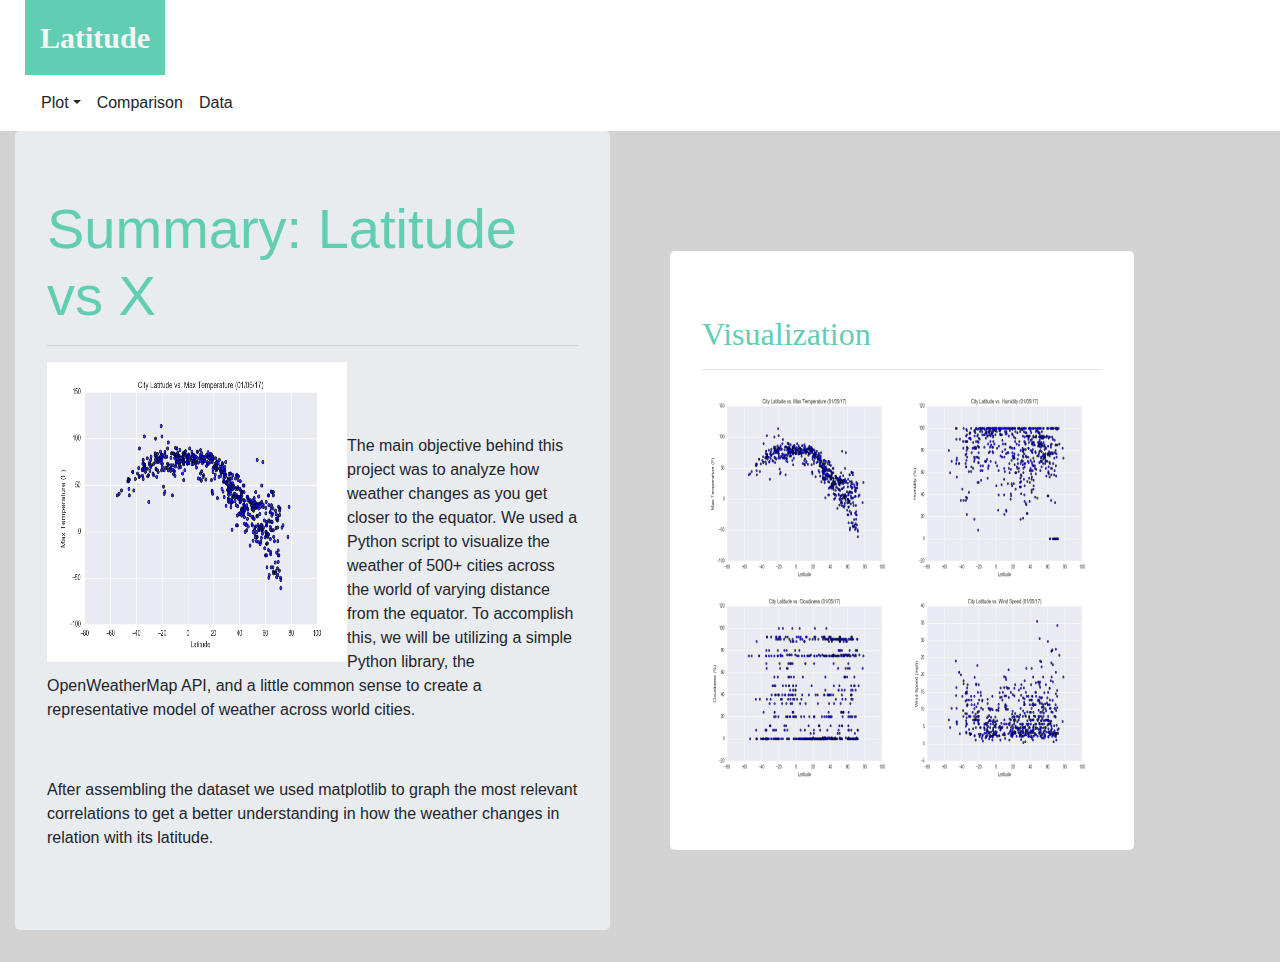
<file: index.html>
<!DOCTYPE html>
<html lang="en">

<head>
  <meta charset="UTF-8">
  <title>Web Design Homework - Web Visualization Dashboard</title>
  <link rel="stylesheet" href="https://stackpath.bootstrapcdn.com/bootstrap/4.3.1/css/bootstrap.min.css" integrity="sha384-ggOyR0iXCbMQv3Xipma34MD+dH/1fQ784/j6cY/iJTQUOhcWr7x9JvoRxT2MZw1T" crossorigin="anonymous">
  <link rel="stylesheet" href="style.css">
</head>
<body>
  <div class = "row row-1">
    <div class="float-left">
      <div class="Latitude"><strong><a href="https://luisgoldaracena.github.io/web-design-challenge/index.html">Latitude</strong></a></div>
    </div>

    <nav class="navbar navbar-expand-sm navbar-white">
      <a class="nav-link" href="https://luisgoldaracena.github.io/web-design-challenge/index.html"> 
          <button class="navbar-toggler navbar-toggler-right" type="button" data-toggle="collapse" data-target="#navbarSupportedContent" 
          aria-controls="navbarSupportedContent" aria-expanded="false" aria-label="Toggle navigation">
                  <span class="navbar-toggler-icon"> </span>
          </button>
      </a>

          
      <ul class="navbar-nav ml-auto">
        <li class="nav-item dropdown ml-auto">
            <a class="nav-link dropdown-toggle" data-toggle="dropdown" id="navbarDropdownMenuLink" href="#" role="button" 
            aria-haspopup="true" aria-expanded="false">Plot</a>
            <div class="dropdown-menu dropdown-menu-right" aria-labelledby="navbarDropdownMenuLink">
                <a class="dropdown-item" href="temperature.html">Temperature</a>
                <a class="dropdown-item" href="humidity.html">Humidity</a>
                <a class="dropdown-item" href="cloud.html">Cloudiness</a>
                <a class="dropdown-item" href="windspeed.html">Wind Speed </a>
            </div>
        </li> 
        <li class="nav-item">
            <a class="nav-link" href="comparison.html">Comparison
            </a>
        </li>
        <li class="nav-item">
            <a class="nav-link" href="data.html">Data</a>
        </li>
      </ul>
    </nav>

</div>

<div class="row row-2">
  <div class="col-md-6">
    <div class="container container-1">
      <div class="jumbotron jumbotron-1">
        <strong><h1 class="display-4">Summary: Latitude vs X</h1></strong>
        <hr class="my-3">
        <figure>
          <img src="WebVisualizations/assets/1-lat-temp.png" alt="..." style="width:300px;height:300px;float:left">
      </figure> 
        <p><br><br><br> The main objective behind this project was to analyze how weather changes as you get closer to the equator. We used a Python script to visualize the weather of 500+ cities across the world of varying distance from the equator. To accomplish this, we will be utilizing a simple Python library, the OpenWeatherMap API, and a little common sense to create a representative model of weather across world cities.</p>
        <p><br></p>
        <p>After assembling the dataset we used matplotlib to graph the most relevant correlations to get a better understanding in how the weather changes in relation with its latitude.</p>
      </div>
    </div>
  </div>

  <div class="col-md-6">
    <div class="container container-2">
      <div class="jumbotron jumbotron-2">
        <strong><h2 class="display-5">Visualization</h2></strong>
        <hr class="my-3">
        <div class="row">
          <div class="col-md-6">           
              <a href="temperature.html"><img src="WebVisualizations/assets/1-lat-temp.png" alt="..." style="width:200px;height:200px;float:left"></a>       
          </div>

          <div>    
              <a href="humidity.html"><img src="WebVisualizations/assets/2-lat-hum.png" alt="..." style="width:200px;height:200px;float:right"></a>  
          </div>
        </div>
        <div class="row">
          <div class="col-md-6">
              <a href="cloud.html"><img src="WebVisualizations/assets/3-lat-cld.png" alt="..." style="width:200px;height:200px;float:left"></a>
          </div>

          <div>
              <a href="windspeed.html"><img src="WebVisualizations/assets/4-lat-ws.png" alt="..." style="width:200px;height:200px;float:right"></a>
          </div>
        </div>
        
      </div>
    </div>
  </div>
</div>

<script src="https://code.jquery.com/jquery-3.3.1.slim.min.js" integrity="sha384-q8i/X+965DzO0rT7abK41JStQIAqVgRVzpbzo5smXKp4YfRvH+8abtTE1Pi6jizo" crossorigin="anonymous"></script>
<script src="https://cdnjs.cloudflare.com/ajax/libs/popper.js/1.14.7/umd/popper.min.js" integrity="sha384-UO2eT0CpHqdSJQ6hJty5KVphtPhzWj9WO1clHTMGa3JDZwrnQq4sF86dIHNDz0W1" crossorigin="anonymous"></script>
<script src="https://stackpath.bootstrapcdn.com/bootstrap/4.3.1/js/bootstrap.min.js" integrity="sha384-JjSmVgyd0p3pXB1rRibZUAYoIIy6OrQ6VrjIEaFf/nJGzIxFDsf4x0xIM+B07jRM" crossorigin="anonymous"></script>

</body>

</html>
</file>
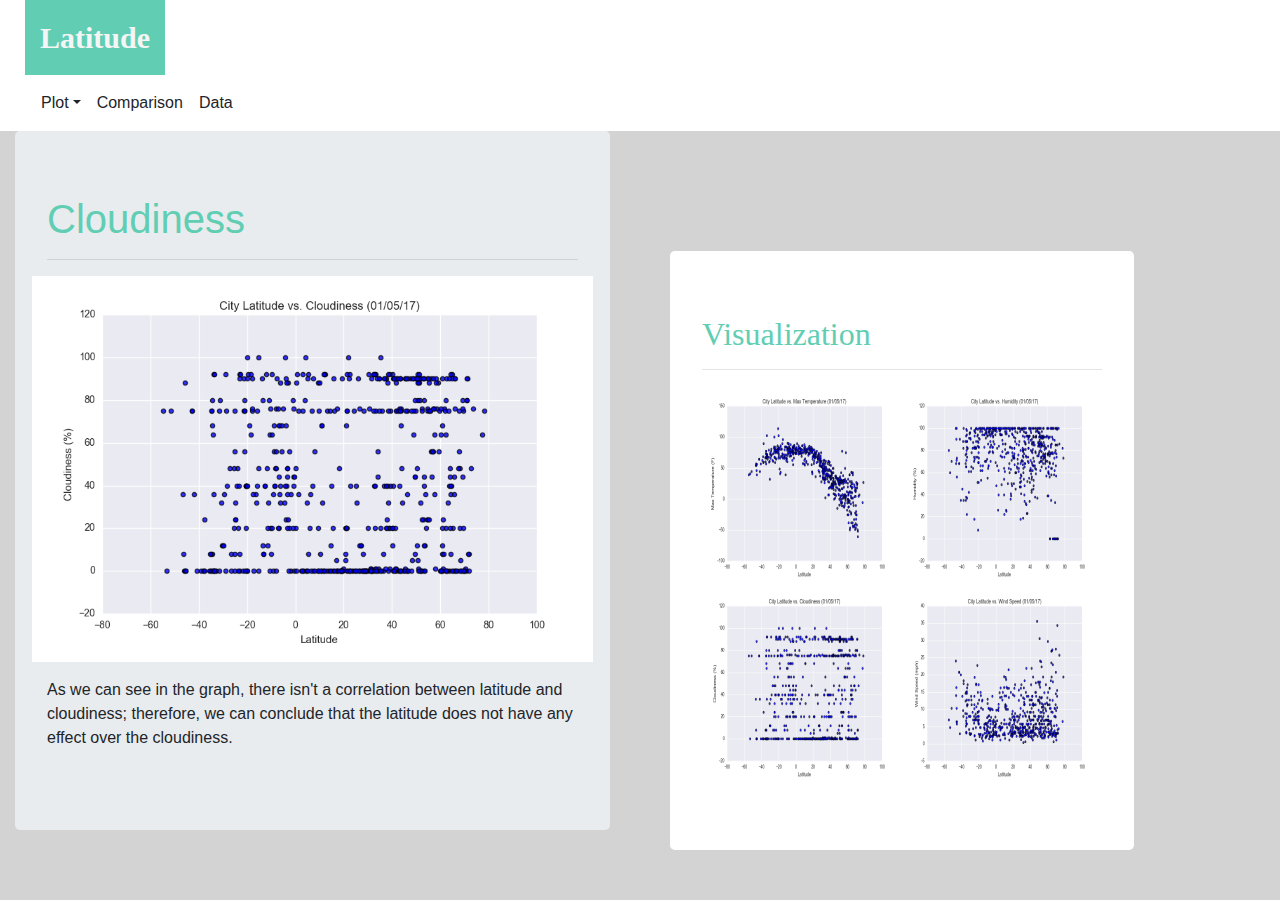
<file: cloud.html>
<!DOCTYPE html>
<html lang="en">

<head>
  <meta charset="UTF-8">
  <title>Cloudiness Page</title>
  <link rel="stylesheet" href="https://stackpath.bootstrapcdn.com/bootstrap/4.3.1/css/bootstrap.min.css" integrity="sha384-ggOyR0iXCbMQv3Xipma34MD+dH/1fQ784/j6cY/iJTQUOhcWr7x9JvoRxT2MZw1T" crossorigin="anonymous">
  <link rel="stylesheet" href="style.css">
</head>
<body>
  <div class = "row row-1">
    <div class="float-left">
      <div class="Latitude"><strong><a href="https://luisgoldaracena.github.io/web-design-challenge/index.html">Latitude</strong></a></div>
    </div>

    <nav class="navbar navbar-expand-sm navbar-white">
      <a class="nav-link" href="https://luisgoldaracena.github.io/web-design-challenge/index.html"> 
          <button class="navbar-toggler navbar-toggler-right" type="button" data-toggle="collapse" data-target="#navbarSupportedContent" 
          aria-controls="navbarSupportedContent" aria-expanded="false" aria-label="Toggle navigation">
                  <span class="navbar-toggler-icon"> </span>
          </button>
      </a>

          
      <ul class="navbar-nav ml-auto">
        <li class="nav-item dropdown ml-auto">
            <a class="nav-link dropdown-toggle" data-toggle="dropdown" id="navbarDropdownMenuLink" href="#" role="button" 
            aria-haspopup="true" aria-expanded="false">Plot</a>
            <div class="dropdown-menu dropdown-menu-right" aria-labelledby="navbarDropdownMenuLink">
                <a class="dropdown-item" href="temperature.html">Temperature</a>
                <a class="dropdown-item" href="https://luisgoldaracena.github.io/web-design-challenge/humidity.html">Humidity</a>
                <a class="dropdown-item" href="cloud.html">Cloudiness</a>
                <a class="dropdown-item" href="windspeed.html">Wind Speed </a>
            </div>
        </li> 
        <li class="nav-item">
            <a class="nav-link" href="comparison.html">Comparison
            </a>
        </li>
        <li class="nav-item">
            <a class="nav-link" href="data.html">Data</a>
        </li>
      </ul>
    </nav>
   </div>

   <div class="row row-2">
    <div class="col-md-6">
      <div class="container container-1">
        <div class="jumbotron jumbotron-1">
          <strong><h1 class="display-9">Cloudiness</h1></strong>
          <hr class="my-3">  
        <div class="row"> 
            <figure>
                <img src="WebVisualizations/assets/3-lat-cld.png" alt="..." style="width:100%;height:100%; align:middle">
            </figure>  
        </div>
        <p>As we can see in the graph, there isn't a correlation between latitude and cloudiness; therefore, we can conclude that the latitude does not have any effect over the cloudiness.</p>
        </div>
      </div>
    </div>
  
    <div class="col-md-6">
      <div class="container container-2">
        <div class="jumbotron jumbotron-2">
          <strong><h2 class="display-5">Visualization</h2></strong>
          <hr class="my-3">
          <div class="row">
            <div class="col-md-6">           
                <a href="temperature.html"><img src="WebVisualizations/assets/1-lat-temp.png" alt="..." style="width:200px;height:200px;float:left"></a>       
            </div>
  
            <div>    
                <a href="https://luisgoldaracena.github.io/web-design-challenge/humidity.html"><img src="WebVisualizations/assets/2-lat-hum.png" alt="..." style="width:200px;height:200px;float:right"></a>  
            </div>
          </div>
          <div class="row">
            <div class="col-md-6">
                <a href="cloud.html"><img src="WebVisualizations/assets/3-lat-cld.png" alt="..." style="width:200px;height:200px;float:left"></a>
            </div>
  
            <div>
                <a href="windspeed.html"><img src="WebVisualizations/assets/4-lat-ws.png" alt="..." style="width:200px;height:200px;float:right"></a>
            </div>
          </div>
          
        </div>
      </div>
    </div>
  </div>

   




<script src="https://code.jquery.com/jquery-3.3.1.slim.min.js" integrity="sha384-q8i/X+965DzO0rT7abK41JStQIAqVgRVzpbzo5smXKp4YfRvH+8abtTE1Pi6jizo" crossorigin="anonymous"></script>
<script src="https://cdnjs.cloudflare.com/ajax/libs/popper.js/1.14.7/umd/popper.min.js" integrity="sha384-UO2eT0CpHqdSJQ6hJty5KVphtPhzWj9WO1clHTMGa3JDZwrnQq4sF86dIHNDz0W1" crossorigin="anonymous"></script>
<script src="https://stackpath.bootstrapcdn.com/bootstrap/4.3.1/js/bootstrap.min.js" integrity="sha384-JjSmVgyd0p3pXB1rRibZUAYoIIy6OrQ6VrjIEaFf/nJGzIxFDsf4x0xIM+B07jRM" crossorigin="anonymous"></script>

</body>

</html>
</file>
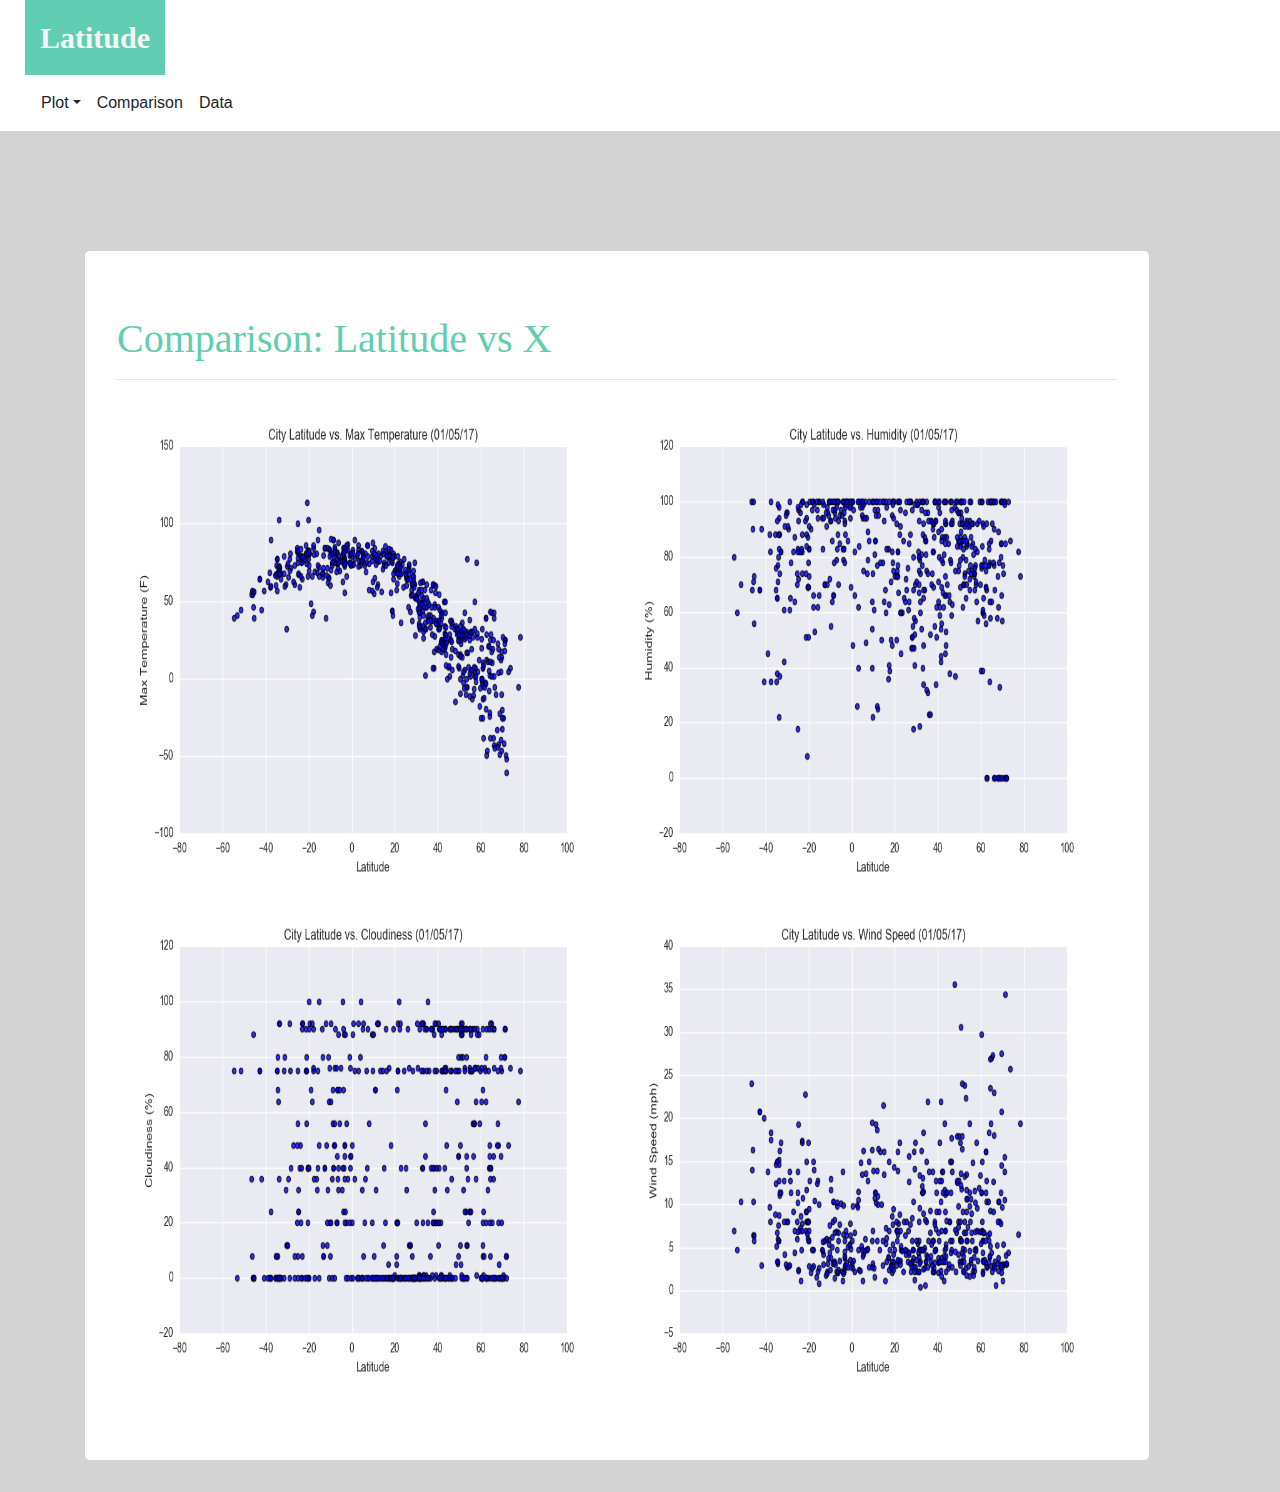
<file: comparison.html>
<!DOCTYPE html>
<html lang="en">

<head>
  <meta charset="UTF-8">
  <title>Comparison Page</title>
  <link rel="stylesheet" href="https://stackpath.bootstrapcdn.com/bootstrap/4.3.1/css/bootstrap.min.css" integrity="sha384-ggOyR0iXCbMQv3Xipma34MD+dH/1fQ784/j6cY/iJTQUOhcWr7x9JvoRxT2MZw1T" crossorigin="anonymous">
  <link rel="stylesheet" href="style.css">
</head>
<body>
  <div class = "row row-1">
    <div class="float-left">
      <div class="Latitude"><strong><a href="https://luisgoldaracena.github.io/web-design-challenge/index.html">Latitude</strong></a></div>
    </div>

    <nav class="navbar navbar-expand-sm navbar-white">
      <a class="nav-link" href="https://luisgoldaracena.github.io/web-design-challenge/index.html"> 
          <button class="navbar-toggler navbar-toggler-right" type="button" data-toggle="collapse" data-target="#navbarSupportedContent" 
          aria-controls="navbarSupportedContent" aria-expanded="false" aria-label="Toggle navigation">
                  <span class="navbar-toggler-icon"> </span>
          </button>
      </a>

          
      <ul class="navbar-nav ml-auto">
        <li class="nav-item dropdown ml-auto">
            <a class="nav-link dropdown-toggle" data-toggle="dropdown" id="navbarDropdownMenuLink" href="#" role="button" 
            aria-haspopup="true" aria-expanded="false">Plot</a>
            <div class="dropdown-menu dropdown-menu-right" aria-labelledby="navbarDropdownMenuLink">
                <a class="dropdown-item" href="temperature.html">Temperature</a>
                <a class="dropdown-item" href="humidity.html">Humidity</a>
                <a class="dropdown-item" href="cloud.html">Cloudiness</a>
                <a class="dropdown-item" href="windspeed.html">Wind Speed </a>
            </div>
        </li> 
        <li class="nav-item">
            <a class="nav-link" href="comparison.html">Comparison
            </a>
        </li>
        <li class="nav-item">
            <a class="nav-link" href="data.html">Data</a>
        </li>
      </ul>
    </nav>
   </div>

   <div class="row row-3">
    
      <div class="container container-3">
        <div class="jumbotron jumbotron-3">
          <strong><h1 class="display-6">Comparison: Latitude vs X</h1></strong>
          <hr class="my-3">
          <div class="row">
            <div class="col-md-6">           
                <a href="temperature.html"><img src="WebVisualizations/assets/1-lat-temp.png" alt="..." style="width:500px;height:500px;float:left"></a>       
            </div>
  
            <div>    
                <a href="humidity.html"><img src="WebVisualizations/assets/2-lat-hum.png" alt="..." style="width:500px;height:500px;float:right"></a>  
            </div>
          </div>
          <div class="row">
            <div class="col-md-6">
                <a href="cloud.html"><img src="WebVisualizations/assets/3-lat-cld.png" alt="..." style="width:500px;height:500px;float:left"></a>
            </div>
  
            <div>
                <a href="windspeed.html"><img src="WebVisualizations/assets/4-lat-ws.png" alt="..." style="width:500px;height:500px;float:right"></a>
            </div>
          </div>
          
        </div>
      
    </div>
    
  </div>


<script src="https://code.jquery.com/jquery-3.3.1.slim.min.js" integrity="sha384-q8i/X+965DzO0rT7abK41JStQIAqVgRVzpbzo5smXKp4YfRvH+8abtTE1Pi6jizo" crossorigin="anonymous"></script>
<script src="https://cdnjs.cloudflare.com/ajax/libs/popper.js/1.14.7/umd/popper.min.js" integrity="sha384-UO2eT0CpHqdSJQ6hJty5KVphtPhzWj9WO1clHTMGa3JDZwrnQq4sF86dIHNDz0W1" crossorigin="anonymous"></script>
<script src="https://stackpath.bootstrapcdn.com/bootstrap/4.3.1/js/bootstrap.min.js" integrity="sha384-JjSmVgyd0p3pXB1rRibZUAYoIIy6OrQ6VrjIEaFf/nJGzIxFDsf4x0xIM+B07jRM" crossorigin="anonymous"></script>

</body>

</html>
</file>
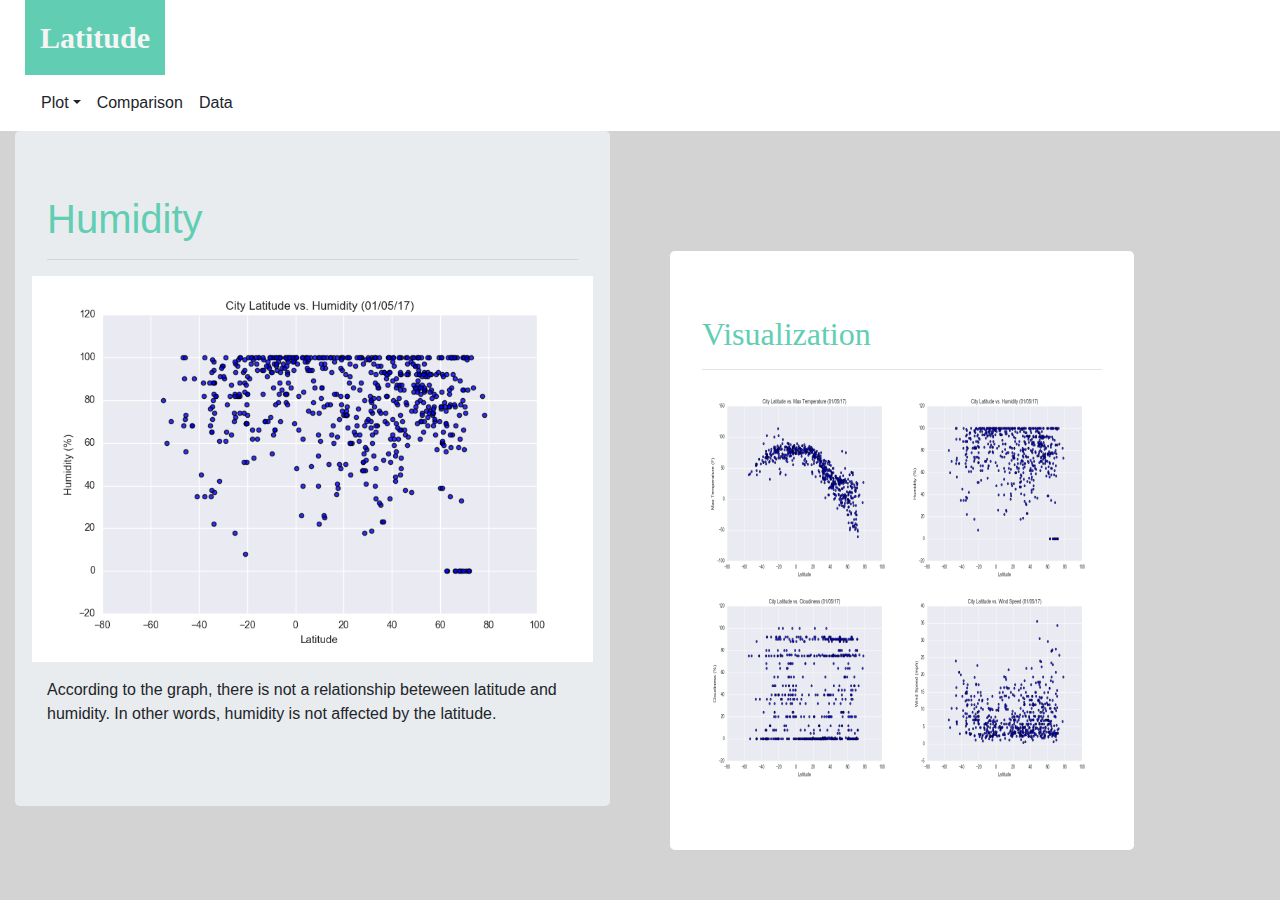
<file: humidity.html>
<!DOCTYPE html>
<html lang="en">

<head>
  <meta charset="UTF-8">
  <title>Humidity Page</title>
  <link rel="stylesheet" href="https://stackpath.bootstrapcdn.com/bootstrap/4.3.1/css/bootstrap.min.css" integrity="sha384-ggOyR0iXCbMQv3Xipma34MD+dH/1fQ784/j6cY/iJTQUOhcWr7x9JvoRxT2MZw1T" crossorigin="anonymous">
  <link rel="stylesheet" href="style.css">
</head>
<body>
  <div class = "row row-1">
    <div class="float-left">
      <div class="Latitude"><strong><a href="https://luisgoldaracena.github.io/web-design-challenge/index.html">Latitude</strong></a></div>
    </div>

    <nav class="navbar navbar-expand-sm navbar-white">
      <a class="nav-link" href="https://luisgoldaracena.github.io/web-design-challenge/index.html"> 
          <button class="navbar-toggler navbar-toggler-right" type="button" data-toggle="collapse" data-target="#navbarSupportedContent" 
          aria-controls="navbarSupportedContent" aria-expanded="false" aria-label="Toggle navigation">
                  <span class="navbar-toggler-icon"> </span>
          </button>
      </a>

          
      <ul class="navbar-nav ml-auto">
        <li class="nav-item dropdown ml-auto">
            <a class="nav-link dropdown-toggle" data-toggle="dropdown" id="navbarDropdownMenuLink" href="#" role="button" 
            aria-haspopup="true" aria-expanded="false">Plot</a>
            <div class="dropdown-menu dropdown-menu-right" aria-labelledby="navbarDropdownMenuLink">
                <a class="dropdown-item" href="temperature.html">Temperature</a>
                <a class="dropdown-item" href="https://luisgoldaracena.github.io/web-design-challenge/humidity.html">Humidity</a>
                <a class="dropdown-item" href="cloud.html">Cloudiness</a>
                <a class="dropdown-item" href="windspeed.html">Wind Speed </a>
            </div>
        </li> 
        <li class="nav-item">
            <a class="nav-link" href="comparison.html">Comparison
            </a>
        </li>
        <li class="nav-item">
            <a class="nav-link" href="data.html">Data</a>
        </li>
      </ul>
    </nav>
   </div>

   <div class="row row-2">
    <div class="col-md-6">
      <div class="container container-1">
        <div class="jumbotron jumbotron-1">
          <strong><h1 class="display-8">Humidity</h1></strong>
          <hr class="my-3">  
        <div class="row"> 
            <figure>
                <img src="WebVisualizations/assets/2-lat-hum.png" alt="..." style="width:100%;height:100%; align:middle">
            </figure>  
        </div>
        <p>According to the graph, there is not a relationship beteween latitude and humidity. In other words, humidity is not affected by the latitude.</p>
        </div>
      </div>
    </div>
  
    <div class="col-md-6">
      <div class="container container-2">
        <div class="jumbotron jumbotron-2">
          <strong><h2 class="display-5">Visualization</h2></strong>
          <hr class="my-3">
          <div class="row">
            <div class="col-md-6">           
                <a href="temperature.html"><img src="WebVisualizations/assets/1-lat-temp.png" alt="..." style="width:200px;height:200px;float:left"></a>       
            </div>
  
            <div>    
                <a href="https://luisgoldaracena.github.io/web-design-challenge/humidity.html"><img src="WebVisualizations/assets/2-lat-hum.png" alt="..." style="width:200px;height:200px;float:right"></a>  
            </div>
          </div>
          <div class="row">
            <div class="col-md-6">
                <a href="cloud.html"><img src="WebVisualizations/assets/3-lat-cld.png" alt="..." style="width:200px;height:200px;float:left"></a>
            </div>
  
            <div>
                <a href="windspeed.html"><img src="WebVisualizations/assets/4-lat-ws.png" alt="..." style="width:200px;height:200px;float:right"></a>
            </div>
          </div>
          
        </div>
      </div>
    </div>
  </div>

   




<script src="https://code.jquery.com/jquery-3.3.1.slim.min.js" integrity="sha384-q8i/X+965DzO0rT7abK41JStQIAqVgRVzpbzo5smXKp4YfRvH+8abtTE1Pi6jizo" crossorigin="anonymous"></script>
<script src="https://cdnjs.cloudflare.com/ajax/libs/popper.js/1.14.7/umd/popper.min.js" integrity="sha384-UO2eT0CpHqdSJQ6hJty5KVphtPhzWj9WO1clHTMGa3JDZwrnQq4sF86dIHNDz0W1" crossorigin="anonymous"></script>
<script src="https://stackpath.bootstrapcdn.com/bootstrap/4.3.1/js/bootstrap.min.js" integrity="sha384-JjSmVgyd0p3pXB1rRibZUAYoIIy6OrQ6VrjIEaFf/nJGzIxFDsf4x0xIM+B07jRM" crossorigin="anonymous"></script>

</body>

</html>
</file>
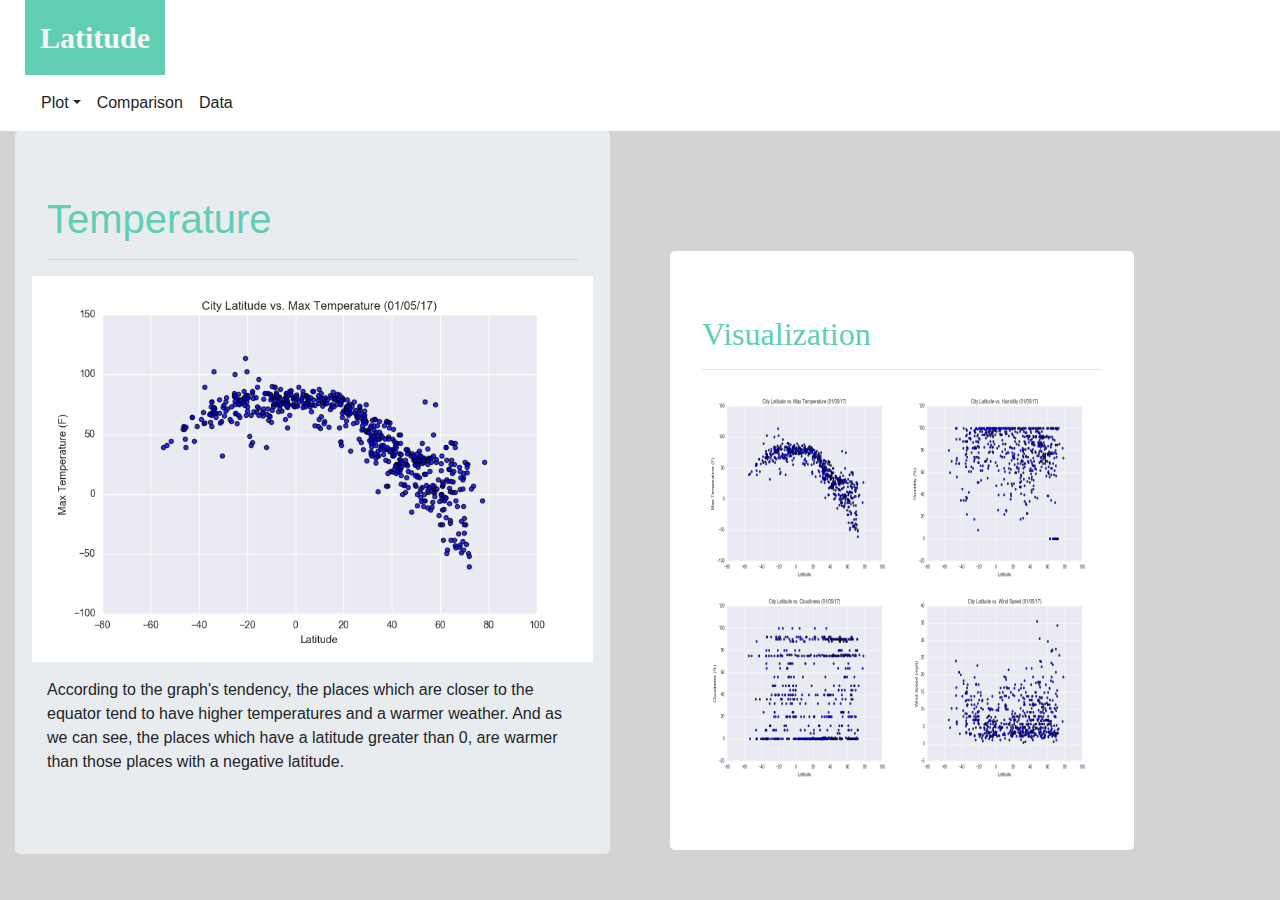
<file: temperature.html>
<!DOCTYPE html>
<html lang="en">

<head>
  <meta charset="UTF-8">
  <title>Temperature Page</title>
  <link rel="stylesheet" href="https://stackpath.bootstrapcdn.com/bootstrap/4.3.1/css/bootstrap.min.css" integrity="sha384-ggOyR0iXCbMQv3Xipma34MD+dH/1fQ784/j6cY/iJTQUOhcWr7x9JvoRxT2MZw1T" crossorigin="anonymous">
  <link rel="stylesheet" href="style.css">
</head>
<body>
  <div class = "row row-1">
    <div class="float-left">
      <div class="Latitude"><strong><a href="https://luisgoldaracena.github.io/web-design-challenge/index.html">Latitude</strong></a></div>
    </div>

    <nav class="navbar navbar-expand-sm navbar-white">
      <a class="nav-link" href="https://luisgoldaracena.github.io/web-design-challenge/index.html"> 
          <button class="navbar-toggler navbar-toggler-right" type="button" data-toggle="collapse" data-target="#navbarSupportedContent" 
          aria-controls="navbarSupportedContent" aria-expanded="false" aria-label="Toggle navigation">
                  <span class="navbar-toggler-icon"> </span>
          </button>
      </a>

          
      <ul class="navbar-nav ml-auto">
        <li class="nav-item dropdown ml-auto">
            <a class="nav-link dropdown-toggle" data-toggle="dropdown" id="navbarDropdownMenuLink" href="#" role="button" 
            aria-haspopup="true" aria-expanded="false">Plot</a>
            <div class="dropdown-menu dropdown-menu-right" aria-labelledby="navbarDropdownMenuLink">
                <a class="dropdown-item" href="temperature.html">Temperature</a>
                <a class="dropdown-item" href="humidity.html">Humidity</a>
                <a class="dropdown-item" href="cloud.html">Cloudiness</a>
                <a class="dropdown-item" href="windspeed.html">Wind Speed </a>
            </div>
        </li> 
        <li class="nav-item">
            <a class="nav-link" href="comparison.html">Comparison
            </a>
        </li>
        <li class="nav-item">
            <a class="nav-link" href="data.html">Data</a>
        </li>
      </ul>
    </nav>
   </div>

   <div class="row row-2">
    <div class="col-md-6">
      <div class="container container-1">
        <div class="jumbotron jumbotron-1">
          <strong><h1 class="display-7">Temperature</h1></strong>
          <hr class="my-3">  
        <div class="row"> 
            <figure>
                <img src="WebVisualizations/assets/1-lat-temp.png" alt="..." style="width:100%;height:100%; align:middle">
            </figure>  
        </div>
        <p>According to the graph's tendency, the places which are closer to the equator tend to have higher temperatures and a warmer weather. And as we can see, the places which have a latitude greater than 0, are warmer than those places with a negative latitude.</p>
        </div>
      </div>
    </div>
  
    <div class="col-md-6">
      <div class="container container-2">
        <div class="jumbotron jumbotron-2">
          <strong><h2 class="display-5">Visualization</h2></strong>
          <hr class="my-3">
          <div class="row">
            <div class="col-md-6">           
                <a href="temperature.html"><img src="WebVisualizations/assets/1-lat-temp.png" alt="..." style="width:200px;height:200px;float:left"></a>       
            </div>
  
            <div>    
                <a href="humidity.html"><img src="WebVisualizations/assets/2-lat-hum.png" alt="..." style="width:200px;height:200px;float:right"></a>  
            </div>
          </div>
          <div class="row">
            <div class="col-md-6">
                <a href="cloud.html"><img src="WebVisualizations/assets/3-lat-cld.png" alt="..." style="width:200px;height:200px;float:left"></a>
            </div>
  
            <div>
                <a href="windspeed.html"><img src="WebVisualizations/assets/4-lat-ws.png" alt="..." style="width:200px;height:200px;float:right"></a>
            </div>
          </div>
          
        </div>
      </div>
    </div>
  </div>

   




<script src="https://code.jquery.com/jquery-3.3.1.slim.min.js" integrity="sha384-q8i/X+965DzO0rT7abK41JStQIAqVgRVzpbzo5smXKp4YfRvH+8abtTE1Pi6jizo" crossorigin="anonymous"></script>
<script src="https://cdnjs.cloudflare.com/ajax/libs/popper.js/1.14.7/umd/popper.min.js" integrity="sha384-UO2eT0CpHqdSJQ6hJty5KVphtPhzWj9WO1clHTMGa3JDZwrnQq4sF86dIHNDz0W1" crossorigin="anonymous"></script>
<script src="https://stackpath.bootstrapcdn.com/bootstrap/4.3.1/js/bootstrap.min.js" integrity="sha384-JjSmVgyd0p3pXB1rRibZUAYoIIy6OrQ6VrjIEaFf/nJGzIxFDsf4x0xIM+B07jRM" crossorigin="anonymous"></script>

</body>

</html>
</file>
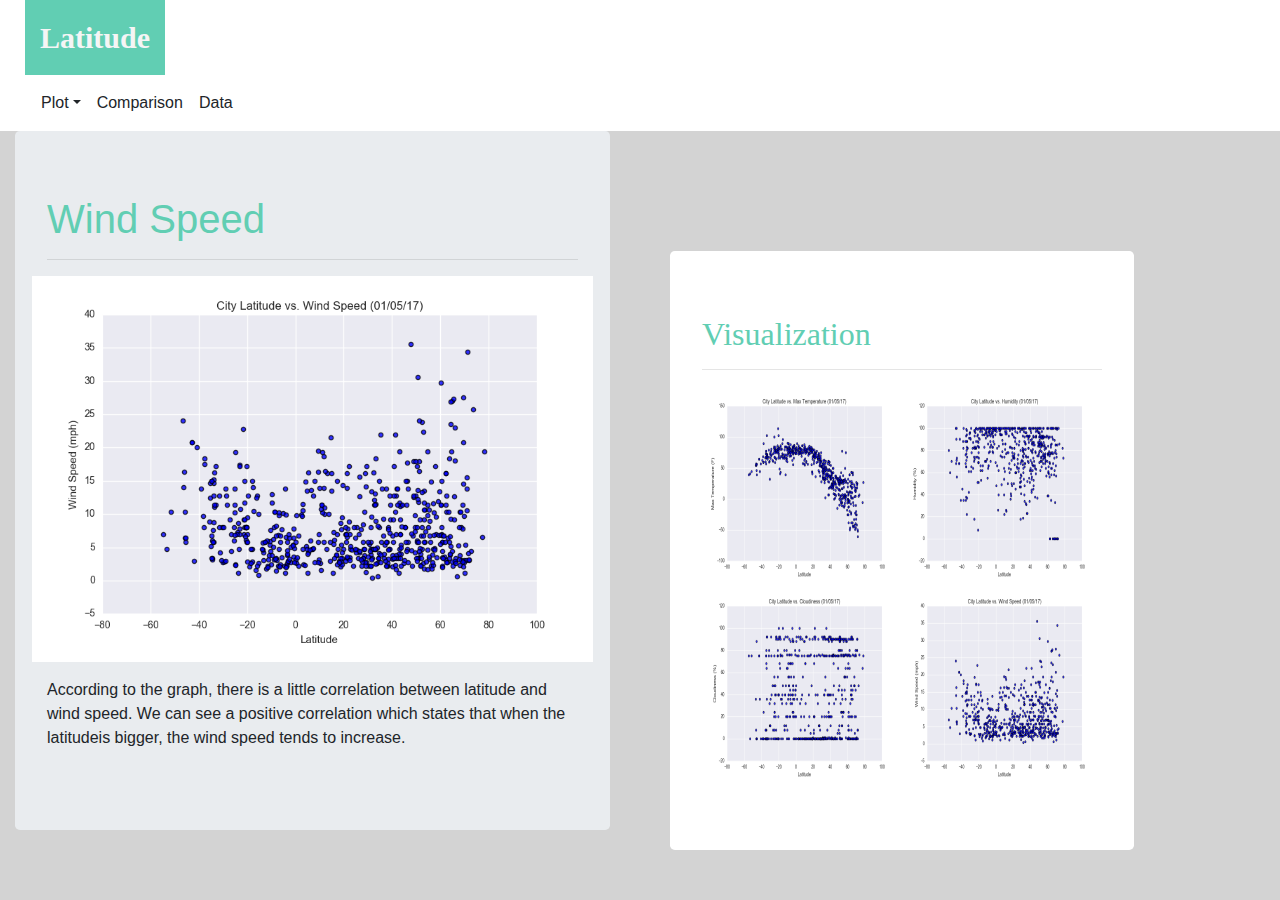
<file: windspeed.html>
<!DOCTYPE html>
<html lang="en">

<head>
  <meta charset="UTF-8">
  <title>Temperature Page</title>
  <link rel="stylesheet" href="https://stackpath.bootstrapcdn.com/bootstrap/4.3.1/css/bootstrap.min.css" integrity="sha384-ggOyR0iXCbMQv3Xipma34MD+dH/1fQ784/j6cY/iJTQUOhcWr7x9JvoRxT2MZw1T" crossorigin="anonymous">
  <link rel="stylesheet" href="style.css">
</head>
<body>
  <div class = "row row-1">
    <div class="float-left">
      <div class="Latitude"><strong><a href="https://luisgoldaracena.github.io/web-design-challenge/index.html">Latitude</strong></a></div>
    </div>

    <nav class="navbar navbar-expand-sm navbar-white">
      <a class="nav-link" href="https://luisgoldaracena.github.io/web-design-challenge/index.html"> 
          <button class="navbar-toggler navbar-toggler-right" type="button" data-toggle="collapse" data-target="#navbarSupportedContent" 
          aria-controls="navbarSupportedContent" aria-expanded="false" aria-label="Toggle navigation">
                  <span class="navbar-toggler-icon"> </span>
          </button>
      </a>

          
      <ul class="navbar-nav ml-auto">
        <li class="nav-item dropdown ml-auto">
            <a class="nav-link dropdown-toggle" data-toggle="dropdown" id="navbarDropdownMenuLink" href="#" role="button" 
            aria-haspopup="true" aria-expanded="false">Plot</a>
            <div class="dropdown-menu dropdown-menu-right" aria-labelledby="navbarDropdownMenuLink">
                <a class="dropdown-item" href="temperature.html">Temperature</a>
                <a class="dropdown-item" href="humidity.html">Humidity</a>
                <a class="dropdown-item" href="cloud.html">Cloudiness</a>
                <a class="dropdown-item" href="windspeed.html">Wind Speed </a>
            </div>
        </li> 
        <li class="nav-item">
            <a class="nav-link" href="comparison.html">Comparison
            </a>
        </li>
        <li class="nav-item">
            <a class="nav-link" href="data.html">Data</a>
        </li>
      </ul>
    </nav>
   </div>

   <div class="row row-2">
    <div class="col-md-6">
      <div class="container container-1">
        <div class="jumbotron jumbotron-1">
          <strong><h1 class="display-10">Wind Speed</h1></strong>
          <hr class="my-3">  
        <div class="row"> 
            <figure>
                <img src="WebVisualizations/assets/4-lat-ws.png" alt="..." style="width:100%;height:100%; align:middle">
            </figure>  
        </div>
        <p>According to the graph, there is a little correlation between latitude and wind speed. We can see a positive correlation which states that when the latitudeis bigger, the wind speed tends to increase.</p>
        </div>
      </div>
    </div>
  
    <div class="col-md-6">
      <div class="container container-2">
        <div class="jumbotron jumbotron-2">
          <strong><h2 class="display-5">Visualization</h2></strong>
          <hr class="my-3">
          <div class="row">
            <div class="col-md-6">           
                <a href="temperature.html"><img src="WebVisualizations/assets/1-lat-temp.png" alt="..." style="width:200px;height:200px;float:left"></a>       
            </div>
  
            <div>    
                <a href="humidity.html"><img src="WebVisualizations/assets/2-lat-hum.png" alt="..." style="width:200px;height:200px;float:right"></a>  
            </div>
          </div>
          <div class="row">
            <div class="col-md-6">
                <a href="cloud.html"><img src="WebVisualizations/assets/3-lat-cld.png" alt="..." style="width:200px;height:200px;float:left"></a>
            </div>
  
            <div>
                <a href="windspeed.html"><img src="WebVisualizations/assets/4-lat-ws.png" alt="..." style="width:200px;height:200px;float:right"></a>
            </div>
          </div>
          
        </div>
      </div>
    </div>
  </div>

   




<script src="https://code.jquery.com/jquery-3.3.1.slim.min.js" integrity="sha384-q8i/X+965DzO0rT7abK41JStQIAqVgRVzpbzo5smXKp4YfRvH+8abtTE1Pi6jizo" crossorigin="anonymous"></script>
<script src="https://cdnjs.cloudflare.com/ajax/libs/popper.js/1.14.7/umd/popper.min.js" integrity="sha384-UO2eT0CpHqdSJQ6hJty5KVphtPhzWj9WO1clHTMGa3JDZwrnQq4sF86dIHNDz0W1" crossorigin="anonymous"></script>
<script src="https://stackpath.bootstrapcdn.com/bootstrap/4.3.1/js/bootstrap.min.js" integrity="sha384-JjSmVgyd0p3pXB1rRibZUAYoIIy6OrQ6VrjIEaFf/nJGzIxFDsf4x0xIM+B07jRM" crossorigin="anonymous"></script>

</body>

</html>
</file>
<file: style.css>
a, a:hover, a:focus, a:active {
    text-decoration: none;
    color: inherit;
}

.Latitude {
    text-decoration: none;
    background: rgb(97, 206, 179);
    padding: 15px;
    font-size: 30px;
    font-family: "Times New Roman", Times, serif;
    color: whitesmoke;
    margin-right: 1450px;   
    margin-left: 40px;
}

body {
    background: lightgray;
}

.row-1 {
    background: white;
}

}

.jumbotron-1 {
    margin-top: 120px;
    background: white;
    font-family: "Times New Roman", Times, serif;
}

.jumbotron-2 {
    margin-top: 120px;
    width: fit-content;
    background: white;
    font-family: "Times New Roman", Times, serif;
}

.display-4 {
    color: rgb(97, 206, 179);
}

.display-5 {
    color: rgb(97, 206, 179);
}

.display-6 {
    color: rgb(97, 206, 179);
}

.display-7 {
    color: rgb(97, 206, 179);
}

.display-8 {
    color: rgb(97, 206, 179);
}

.display-9 {
    color: rgb(97, 206, 179);
}

.display-10 {
    color: rgb(97, 206, 179);
}

.jumbotron-3 {
    margin-top: 120px;
    width: fit-content;
    background: white;
    font-family: "Times New Roman", Times, serif;
}

.container-5 {
    margin-top: 120px;
    background: white;
}

.description-header {
    color: rgb(97, 206, 179);
}
</file>
